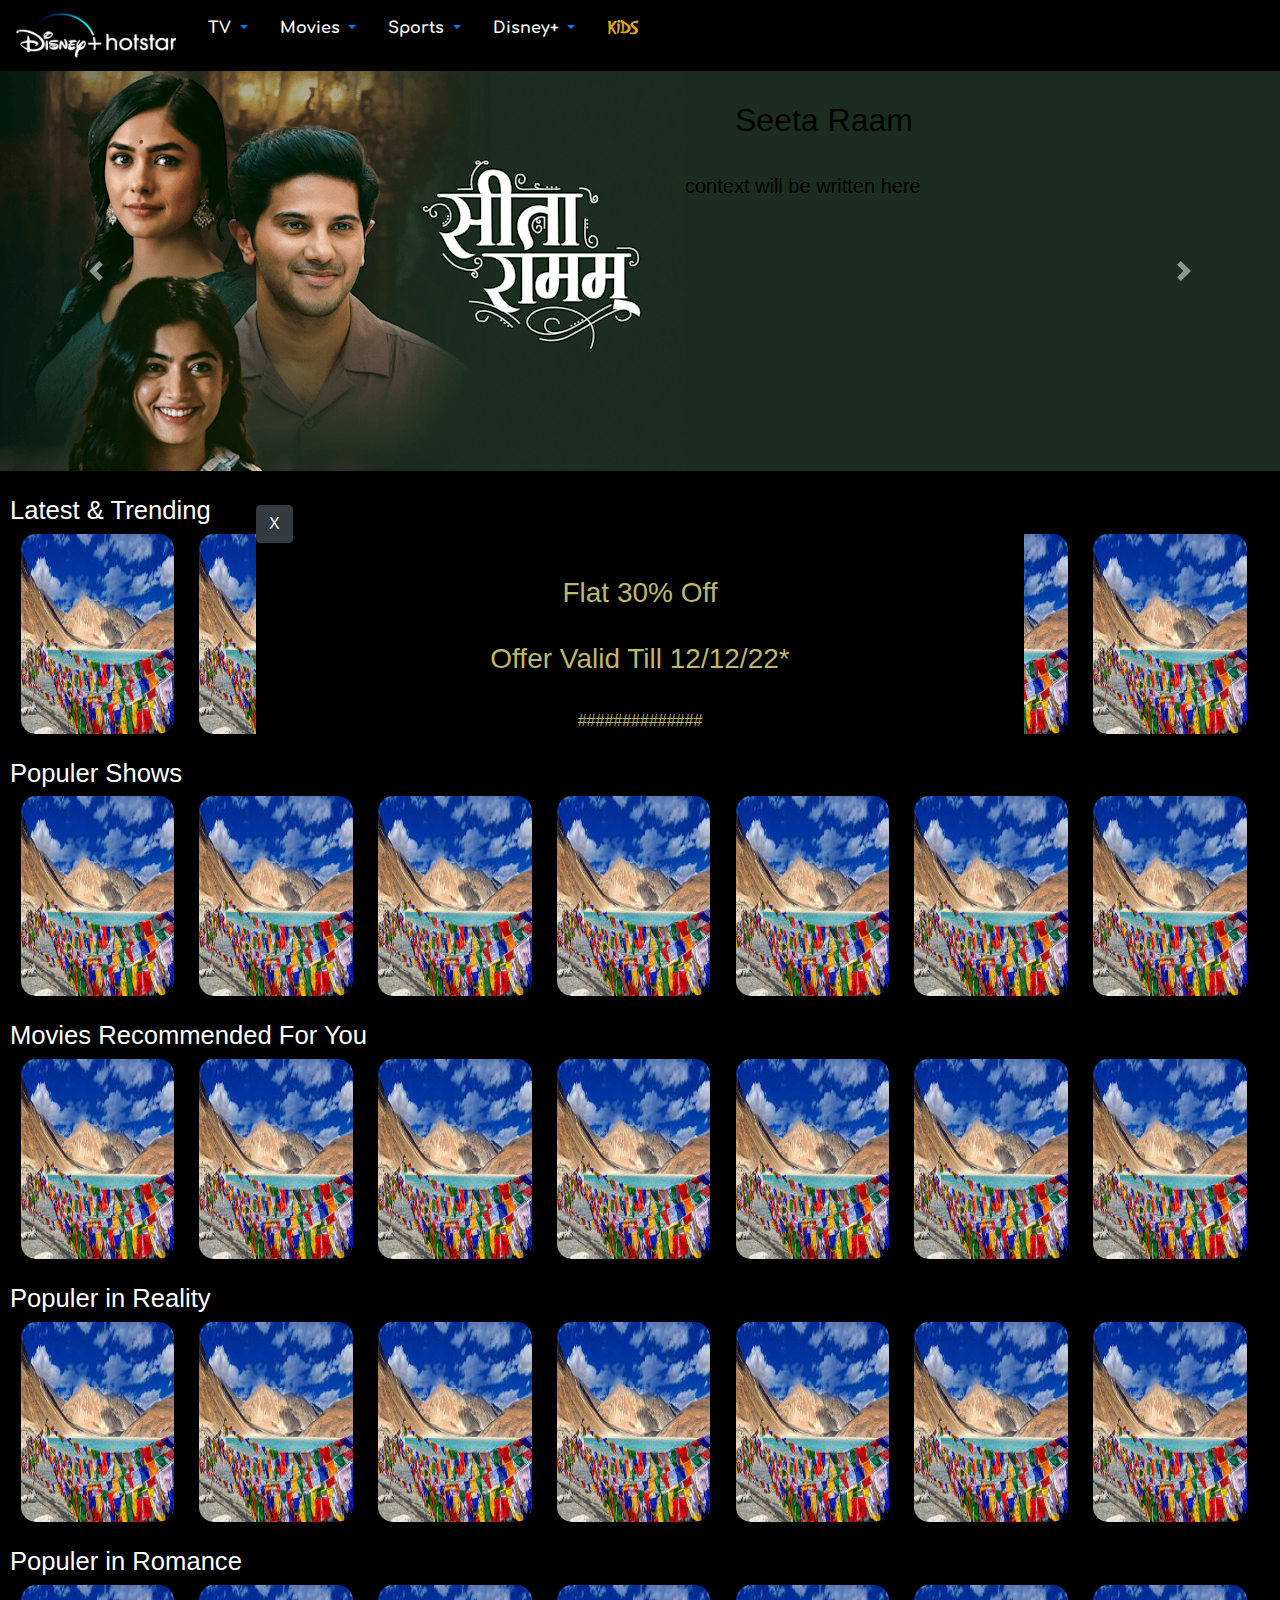
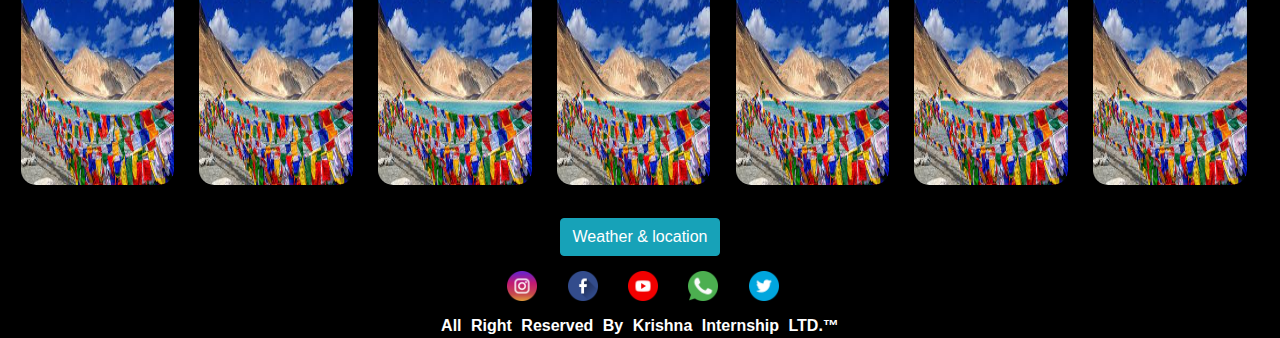
<file: index.html>
<!DOCTYPE html>
<html lang="en">

<head>
  <meta charset="UTF-8">
  <meta http-equiv="X-UA-Compatible" content="IE=edge">
  <meta name="viewport" content="width=device-width, initial-scale=1.0">
  <title>Disney+Hotstar</title>
  <link rel="icon" href="image/download.jpg">
  <link rel="stylesheet" href="00.css">
  <link rel="stylesheet" href="https://maxcdn.bootstrapcdn.com/bootstrap/4.5.2/css/bootstrap.min.css">
  <script src="https://ajax.googleapis.com/ajax/libs/jquery/3.5.1/jquery.min.js"></script>
  <script src="https://cdnjs.cloudflare.com/ajax/libs/popper.js/1.16.0/umd/popper.min.js"></script>
  <script src="https://maxcdn.bootstrapcdn.com/bootstrap/4.5.2/js/bootstrap.min.js"></script>
  <!-- <link rel="preconnect" href="https://fonts.googleapis.com">
<link rel="preconnect" href="https://fonts.gstatic.com" crossorigin>
<link href="https://fonts.googleapis.com/css2?family=Comfortaa&display=swap" rel="stylesheet"> -->
  <link rel="preconnect" href="https://fonts.googleapis.com">
  <link rel="preconnect" href="https://fonts.gstatic.com" crossorigin>
  <link
    href="https://fonts.googleapis.com/css2?family=Comfortaa&family=Julee&family=Prompt:wght@300&family=Titan+One&display=swap"
    rel="stylesheet">
  <script>


  </script>

</head>

<body class="dark-mode">

  <header style="">
    <nav class="navbar navbar-expand-md  navbar-dark   " style="margin-top: 0px; ">
      <!-- Brand -->
      <a class="navbar-brand" href="#">
        <img id="logo" src="image/disney-hotstar-logo.png" alt="Logo">
      </a>
      <div class="drop">
        <li class="nav-item dropdown">
          <a class="nav-link dropdown-toggle" href="#" id="navbardrop" data-toggle="dropdown">
            <b style="font-family: 'Comfortaa', cursive;color: white;">TV</b>
          </a>
          <div class="dropdown-menu">
            <a class="dropdown-item" href="#">Link 1</a>
            <a class="dropdown-item" href="#">Link 2</a>
            <a class="dropdown-item" href="#">Link 3</a>
          </div>
        </li>
        <li class="nav-item dropdown">
          <a class="nav-link dropdown-toggle" href="#" id="navbardrop" data-toggle="dropdown">
            <b style="font-family: 'Comfortaa', cursive;color: white;">Movies</b>
          </a>
          <div class="dropdown-menu">
            <a class="dropdown-item" href="#">Link 1</a>
            <a class="dropdown-item" href="#">Link 2</a>
            <a class="dropdown-item" href="#">Link 3</a>
          </div>
        </li>

        <li class="nav-item dropdown">
          <a class="nav-link dropdown-toggle" href="#" id="navbardrop" data-toggle="dropdown">
            <b style="font-family: 'Comfortaa', cursive;color: white;"> Sports</b>
          </a>
          <div class="dropdown-menu">
            <a class="dropdown-item" href="#">Link 1</a>
            <a class="dropdown-item" href="#">Link 2</a>
            <a class="dropdown-item" href="#">Link 3</a>
          </div>
        </li>
        <li class="nav-item dropdown">
          <a class="nav-link dropdown-toggle" href="#" id="navbardrop" data-toggle="dropdown">
            <b style="font-family: 'Comfortaa', cursive;color: white; ">Disney+</b>
          </a>
          <div class="dropdown-menu">
            <a class="dropdown-item" href="#">Link 1</a>
            <a class="dropdown-item" href="#">Link 2</a>
            <a class="dropdown-item" href="#">Link 3</a>
          </div>
        </li>
        <!-- <li class="nav-item dropdown">
          <a class="nav-link dropdown-toggle" href="#" id="navbardrop" data-toggle="dropdown">
            <b style="font-family: 'Comfortaa', cursive;">Light dark-mode</b>
          </a>
          <div class="dropdown-menu">
            <a class="dropdown-item" href="#"><button onclick="myFunction()" class="btn btn-info">Dark mode</button></a>

          </div>
        </li> -->
        <li class="nav-item " style="margin-top: -3px;">
          <a class="nav-link " href="#" id="navbardrop" data-toggle="dropdown">
            <b style="color: goldenrod;font-family: 'Julee', cursive; font-size: larger;
            ">KiDS</b>
          </a>

         
       
        <!-- <li class="nav-item " style=" width: 22%;
        margin-left: 27%;">
          <a class="nav-link " href="#" id="navbardrop">
            <form class="form-inline" action="/action_page.php" style="    margin-right: 100px;">
              <input class="form-control mr-sm-2" type="text" placeholder="Search"
                style=" position: relative; background-color: transparent!important;">
              <button class="btn " type="submit" style="margin-left: 163px;
                        position: absolute;">&#128269;</button>
            </form>
          </a>

        </li>

        <li class="nav-item " style="
    margin-left: -1%;
    width: 12%;">
          <a class="nav-link " href="#" id="navbardrop">
            <button class="btn btn-primary" style=" font-family: 'Prompt', sans-serif;"> subscribe</button>
          </a>

        </li>
        <li class="nav-item " style= "margin-left: -1%;">
          <a class="nav-link " href="#" id="navbardrop"
            style="  color: white; font-family:system-ui, -apple-system, BlinkMacSystemFont, 'Segoe UI', Roboto, Oxygen, Ubuntu, Cantarell, 'Open Sans', 'Helvetica Neue', sans-serif;">
            <B>LOGIN</B>
          </a>

        </li> -->

    </nav>
  </header>

  <main>
    <div id="demo" class="carousel slide" data-ride="carousel">

      <!-- Indicators -->
      <ul class="carousel-indicators">
        <li data-target="#demo" data-slide-to="0" class="active" style="visibility: hidden;"></li>
        <li data-target="#demo" data-slide-to="1" style="visibility: hidden;"></li>
        <li data-target="#demo" data-slide-to="2" style="visibility: hidden;"></li>
      </ul>

      <!-- The slideshow -->
      <div class="carousel-inner">
        <div class="carousel-item active">
          <div class="crowsel" style="background-color:#1b2d21;">
            <h2 class="hh">Seeta Raam</h2> <br>
            <p class="pom">context will be written here</p>
          </div>
          <img class="imgi" src="image/1415672-h-5863d7d1b602.webp" alt="Los Angeles">
        </div>
        <div class="carousel-item">
          <div class="crowsel" style="background-color:#d6d6d6;">
            <h2 class="hh">RORSCHACH</h2>
            <br>
            <p class="pom
">context will be written here</p>
          </div>
          <img class="imgi" src="image/white.webp" alt="Chicago">
        </div>
        <div class="carousel-item">
          <div class="crowsel" style="background-color:#febe16;">
            <h2 class="hh">Comedy Adda 2</h2>
            <br>
            <p class="pom
">context will be written here</p>
          </div>
          <img class="imgi" src="image/1363560-h-33ff3a59fd4b.webp" alt="New York">
        </div>
      </div>
      <!-- Left and right controls -->

      <div>
        <a class="carousel-control-prev" href="#demo" data-slide="prev">
          <span class="carousel-control-prev-icon"></span>
        </a>
        <a class="carousel-control-next" href="#demo" data-slide="next">
          <span class="carousel-control-next-icon"></span>
        </a>
      </div>

    </div>
    <br>
    <div class="tray-container" style="
      width: 100%; height: fit-content;">
      <a href="Latest.html" target="_new">
        <h3 class="tray-title qq" style="margin-left: 10px;color: white; font-family: inherit;"> Latest & Trending</h3>
      </a>
      <div class="ss"><img class="ii" src="image/laddakh.jpg" alt=""></div>
      <div class="ss"><img class="ii" src="image/laddakh.jpg" alt=""></div>
      <div class="ss"><img class="ii" src="image/laddakh.jpg" alt=""></div>
      <div class="ss"><img class="ii" src="image/laddakh.jpg" alt=""></div>
      <div class="ss"><img class="ii" src="image/laddakh.jpg" alt=""></div>
      <div class="ss"><img class="ii" src="image/laddakh.jpg" alt=""></div>
      <div class="ss nn"><img class="ii" src="image/laddakh.jpg" alt=""></div>
    </div>
    <br>
    <div class="tray-container" style="
       width: 100%; height: fit-content;">
      <a href="Latest.html" target="_new">
        <h3 class="tray-title qq" style="margin-left: 10px;color: white; font-family: inherit;">Populer Shows </h3>
      </a>
      <div class="ss"><img class="ii" src="image/laddakh.jpg" alt=""></div>
      <div class="ss"><img class="ii" src="image/laddakh.jpg" alt=""></div>
      <div class="ss"><img class="ii" src="image/laddakh.jpg" alt=""></div>
      <div class="ss"><img class="ii" src="image/laddakh.jpg" alt=""></div>
      <div class="ss"><img class="ii" src="image/laddakh.jpg" alt=""></div>
      <div class="ss"><img class="ii" src="image/laddakh.jpg" alt=""></div>
      <div class="ss nn"><img class="ii" src="image/laddakh.jpg" alt=""></div>

    </div>
    <br>
    <div class="tray-container" style="
  width: 100%; height: fit-content;">
      <a href="Latest.html" target="_new">
        <h3 class="tray-title qq" style="margin-left: 10px;color: white; font-family: inherit;">Movies Recommended For You</h3>
      </a>

      <div class="ss"><img class="ii" src="image/laddakh.jpg" alt=""></div>
      <div class="ss"><img class="ii" src="image/laddakh.jpg" alt=""></div>
      <div class="ss"><img class="ii" src="image/laddakh.jpg" alt=""></div>
      <div class="ss"><img class="ii" src="image/laddakh.jpg" alt=""></div>
      <div class="ss"><img class="ii" src="image/laddakh.jpg" alt=""></div>
      <div class="ss"><img class="ii" src="image/laddakh.jpg" alt=""></div>
      <div class="ss nn"><img class="ii" src="image/laddakh.jpg" alt=""></div>
    </div>
    <br>
    <div class="tray-container" style=" width: 100%; height: fit-content;">
      <a href="Latest.html" target="_new">
        <h3 class="tray-title qq" style="margin-left: 10px;color: white; font-family: inherit;">Populer in Reality </h3>
      </a>

      <div class="ss"><img class="ii" src="image/laddakh.jpg" alt=""></div>
      <div class="ss"><img class="ii" src="image/laddakh.jpg" alt=""></div>
      <div class="ss"><img class="ii" src="image/laddakh.jpg" alt=""></div>
      <div class="ss"><img class="ii" src="image/laddakh.jpg" alt=""></div>
      <div class="ss"><img class="ii" src="image/laddakh.jpg" alt=""></div>
      <div class="ss"><img class="ii" src="image/laddakh.jpg" alt=""></div>
      <div class="ss nn"><img class="ii" src="image/laddakh.jpg" alt=""></div>
    </div>
    <br>
    <div class="tray-container" style="
  width: 100%; height: fit-content;">
      <a href="Latest.html" target="_new">
        <h3 class="tray-title qq" style="margin-left: 10px;color: white; font-family: inherit;">Populer in Romance </h3>
      </a>
      <div class="ss"><img class="ii" src="image/laddakh.jpg" alt=""></div>
      <div class="ss"><img class="ii" src="image/laddakh.jpg" alt=""></div>
      <div class="ss"><img class="ii" src="image/laddakh.jpg" alt=""></div>
      <div class="ss"><img class="ii" src="image/laddakh.jpg" alt=""></div>
      <div class="ss"><img class="ii" src="image/laddakh.jpg" alt=""></div>
      <div class="ss"><img class="ii" src="image/laddakh.jpg" alt=""></div>
      <div class="ss nn"><img class="ii" src="image/laddakh.jpg" alt=""></div>
    </div>

  </main>
  <div id="coupon">

    <button onClick="closeCoupon()" class="btn btn-dark">X</button>
    <hr>
    <center>
      <h3>Flat 30% Off</h2>
    </center>
    <hr>
    <center>
      <h3>Offer Valid Till 12/12/22*</h3>
    </center>
    <hr>
    <CENTER>##############</CENTER>

  </div>
  <script>
    window.onload = loadCoupon()

  </script>
  <hr>
  <div class="geo">
    <center>
      <button onClick="geolocation()" class="btn btn-info" ">Weather & location</button>
<p id=" out" style="font-family: cursive; margin-top: 10px;"></p>
        <p id="weather" style="font-family: cursive;
color: darkred;
font-size: 25px;
margin-top: -10px;;"></p>
    </center>
  </div>

  <footer id="footer">
    <center style="margin-left:-20px;">
      <a href="https://www.instagram.com/disneyplushotstar/?hl=en" target="_new"><img class="foot"
          src="oo/instagram (1).png" width="30" height="30" alt="insta"></a>
      <a href="http://facebook.com" target="_new"> <img class="foot" src="oo/facebook (2).png" width="30" height="30"
          alt="facebook"></a>
      <a href="https://www.youtube.com/c/hotstarOfficial" target="_new"><img class="foot" src="oo/youtube.png"
          width="30" height="30" alt="youtube"></a>
      <a href="https://www.whatsapp.com" target="_new"><img class="foot" src="oo/whatsapp.png" width="30" height="30"
          alt="wattsapp"></a>
      <a href="https://twitter.com/DisneyPlusHS?ref_src=twsrc%5Egoogle%7Ctwcamp%5Eserp%7Ctwgr%5Eauthor"
        target="_new"><img class="foot" src="oo/twitter.png" width="30" height="30" alt="twitter"></a>
    </center>


    <center><b style="font-family:'Segoe UI', Tahoma, Geneva, Verdana, sans-serif;
          word-spacing: 5px; color: white;"> All Right Reserved By Krishna Internship LTD.&trade; </b></center>


    <script src="geo.js"></script>


  </footer>


  <script src="java.js"></script>


</body>

</html>
</file>
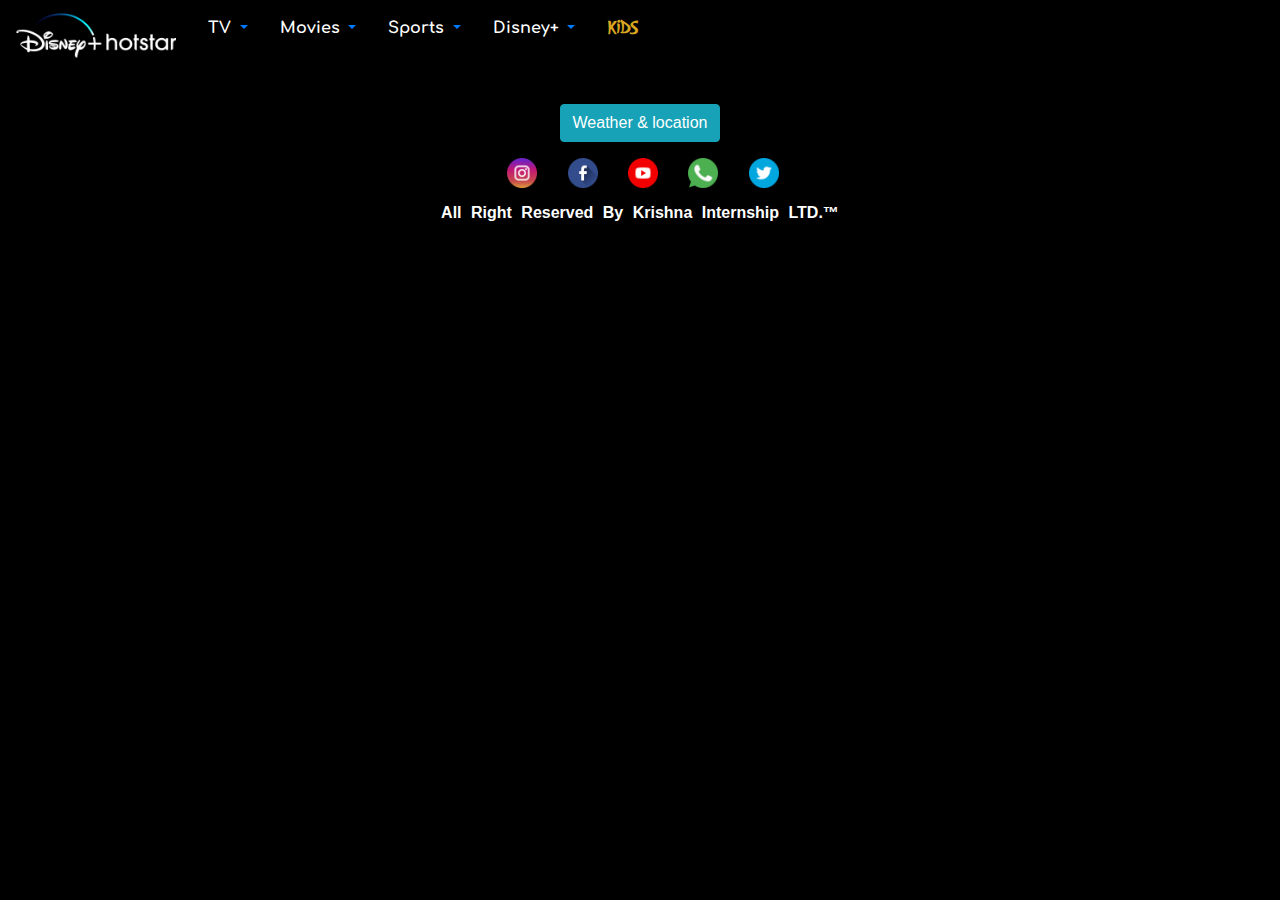
<file: list page.html>
<!DOCTYPE html>
<html lang="en">

<head>
  <meta charset="UTF-8">
  <meta http-equiv="X-UA-Compatible" content="IE=edge">
  <meta name="viewport" content="width=device-width, initial-scale=1.0">
  <title>Disney+Hotstar</title>
  <link rel="icon" href="image/download.jpg">
  <link rel="stylesheet" href="00.css">
  <link rel="stylesheet" href="https://maxcdn.bootstrapcdn.com/bootstrap/4.5.2/css/bootstrap.min.css">
  <script src="https://ajax.googleapis.com/ajax/libs/jquery/3.5.1/jquery.min.js"></script>
  <script src="https://cdnjs.cloudflare.com/ajax/libs/popper.js/1.16.0/umd/popper.min.js"></script>
  <script src="https://maxcdn.bootstrapcdn.com/bootstrap/4.5.2/js/bootstrap.min.js"></script>
  <!-- <link rel="preconnect" href="https://fonts.googleapis.com">
<link rel="preconnect" href="https://fonts.gstatic.com" crossorigin>
<link href="https://fonts.googleapis.com/css2?family=Comfortaa&display=swap" rel="stylesheet"> -->
  <link rel="preconnect" href="https://fonts.googleapis.com">
  <link rel="preconnect" href="https://fonts.gstatic.com" crossorigin>
  <link
    href="https://fonts.googleapis.com/css2?family=Comfortaa&family=Julee&family=Prompt:wght@300&family=Titan+One&display=swap"
    rel="stylesheet">
  <script>


  </script>

</head>

<body class="dark-mode">
  <!-- id="collapsibleNavbar"  -->
  <!-- collapse navbar-collapse  -->

  <header>
    <nav class="navbar navbar-expand-md  navbar-dark  "
     style="margin-top: 0px;">
      <!-- Brand -->
      <a class="navbar-brand" href="#">
        <img id="logo" src="image/disney-hotstar-logo.png" alt="Logo">
      </a>
      <button class="navbar-toggler" type="button" data-toggle="collapse" data-target="#collapsibleNavbar">
        <span class="navbar-toggler-icon"></span>
    </button>
      <div class="drop collapse navbar-collapse" id="collapsibleNavbar">
        <li class="nav-item dropdown hovv">
          <a class="nav-link dropdown-toggle" href="#" id="navbardrop" data-toggle="dropdown">
            <b style="font-family: 'Comfortaa', cursive;color: white; ">TV</b>
          </a>
          <div class="dropdown-menu opp">
            <a class="dropdown-item" href="#">Link 1</a>
            <a class="dropdown-item" href="#">Link 2</a>
            <a class="dropdown-item" href="#">Link 3</a>
          </div>
        </li>
        <li class="nav-item dropdown hovv">
          <a class="nav-link dropdown-toggle" href="#" id="navbardrop" data-toggle="dropdown">
            <b style="font-family: 'Comfortaa', cursive;color: white;">Movies</b>
          </a>
          <div class="dropdown-menu">
            <a class="dropdown-item" href="#">Link 1</a>
            <a class="dropdown-item" href="#">Link 2</a>
            <a class="dropdown-item" href="#">Link 3</a>
          </div>
        </li>

        <li class="nav-item dropdown hovv">
          <a class="nav-link dropdown-toggle" href="#" id="navbardrop" data-toggle="dropdown">
            <b style="font-family: 'Comfortaa', cursive;color: white;"> Sports</b>
          </a>
          <div class="dropdown-menu">
            <a class="dropdown-item" href="#">Link 1</a>
            <a class="dropdown-item" href="#">Link 2</a>
            <a class="dropdown-item" href="#">Link 3</a>
          </div>
        </li>
        <li class="nav-item dropdown hovv">
          <a class="nav-link dropdown-toggle" href="#" id="navbardrop" data-toggle="dropdown">
            <b style="font-family: 'Comfortaa', cursive;color: white; ">Disney+</b>
          </a>
          <div class="dropdown-menu">
            <a class="dropdown-item" href="#">Link 1</a>
            <a class="dropdown-item" href="#">Link 2</a>
            <a class="dropdown-item" href="#">Link 3</a>
          </div>
        </li>
        <!-- <li class="nav-item dropdown">
          <a class="nav-link dropdown-toggle" href="#" id="navbardrop" data-toggle="dropdown">
            <b style="font-family: 'Comfortaa', cursive;">Light dark-mode</b>
          </a>
          <div class="dropdown-menu">
            <a class="dropdown-item" href="#"><button onclick="myFunction()" class="btn btn-info">Dark mode</button></a>

          </div>
        </li> -->
        <li class="nav-item hovv " style="margin-top: -3px;">
          <a class="nav-link " href="#" id="navbardrop" data-toggle="dropdown">
            <b style="color: goldenrod;font-family: 'Julee', cursive; font-size: larger;
            ">KiDS</b>
          </a>

         
       
   <!-- <li class="nav-item " style=" width: 22%;
        margin-left: 27%;">
          <a class="nav-link " href="#" id="navbardrop">
            <form class="form-inline" action="/action_page.php" style="    margin-right: 100px;">
              <input class="form-control mr-sm-2" type="text" placeholder="Search"
                style=" position: relative; background-color: transparent!important;">
              <button class="btn " type="submit" style="margin-left: 163px;
                        position: absolute;">&#128269;</button>
            </form>
          </a>

        </li>

        <li class="nav-item " style="
    margin-left: -1%;
    width: 12%;">
          <a class="nav-link " href="#" id="navbardrop">
            <button class="btn btn-primary" style=" font-family: 'Prompt', sans-serif;"> subscribe</button>
          </a>

        </li>
        <li class="nav-item " style= "margin-left: -1%;">
          <a class="nav-link " href="#" id="navbardrop"
            style="  color: white; font-family:system-ui, -apple-system, BlinkMacSystemFont, 'Segoe UI', Roboto, Oxygen, Ubuntu, Cantarell, 'Open Sans', 'Helvetica Neue', sans-serif;">
            <B>LOGIN</B>
          </a>

        </li> --> 

    </nav>
  </header>


  <div id="coupon">

    <button onClick="closeCoupon()" class="btn btn-dark">X</button>
    <hr>
    <center>
      <h3>Flat 30% Off</h2>
    </center>
    <hr>
    <center>
      <h3>Offer Valid Till 12/12/22*</h3>
    </center>
    <hr>
    <CENTER>##############</CENTER>

  </div>
  <script>
    window.onload = loadCoupon()

  </script>
  <hr>
  <div class="geo">
    <center>
      <button onClick="geolocation()" class="btn btn-info" ">Weather & location</button>
<p id=" out" style="font-family: cursive; margin-top: 10px;"></p>
        <p id="weather" style="font-family: cursive;
color: darkred;
font-size: 25px;
margin-top: -10px;;"></p>
    </center>
  </div>

  <footer id="footer">
    <center style="margin-left:-20px;">
      <a href="https://www.instagram.com/disneyplushotstar/?hl=en" target="_new"><img class="foot"
          src="oo/instagram (1).png" width="30" height="30" alt="insta"></a>
      <a href="http://facebook.com" target="_new"> <img class="foot" src="oo/facebook (2).png" width="30" height="30"
          alt="facebook"></a>
      <a href="https://www.youtube.com/c/hotstarOfficial" target="_new"><img class="foot" src="oo/youtube.png"
          width="30" height="30" alt="youtube"></a>
      <a href="https://www.whatsapp.com" target="_new"><img class="foot" src="oo/whatsapp.png" width="30" height="30"
          alt="wattsapp"></a>
      <a href="https://twitter.com/DisneyPlusHS?ref_src=twsrc%5Egoogle%7Ctwcamp%5Eserp%7Ctwgr%5Eauthor"
        target="_new"><img class="foot" src="oo/twitter.png" width="30" height="30" alt="twitter"></a>
    </center>


    <center><b style="font-family:'Segoe UI', Tahoma, Geneva, Verdana, sans-serif;
          word-spacing: 5px; color: white;"> All Right Reserved By Krishna Internship LTD.&trade; </b></center>


    <script src="geo.js"></script>


  </footer>


  <script src="java.js"></script>


</body>

</html>
</file>
<file: 00.css>
#logo
{
    height: 45px;
    width: 160px;
   
}
.drop {
    color: transparent;
    margin-top: -14px;
    display: flex;
    align-content: center;
    align-items: center;
}

   
    .nv
    {background-color: #121926!important;}

    .crowsel
    { 
        position: absolute;
    
    height: 100%;
    width: 50%;
    margin-left: 685px;
    }

    @media screen and (max-width:1040px){.crowsel

        {display: none;}
    }
    @media screen and (max-width:1040px){.imgi 
        {width: 100%;height:400px ;}
        
    }
    @media screen and (max-width:928px){.imgi 
        {width: 100%;height:300px ;}
        
    }
    @media screen and (max-width:618px){.imgi 
        {width: 95%;height:230px ; margin-left: 2.3%;}
        
    }
        
    
    
.dop
{ width: 100%; height: 100%; border-radius: 20px; 
}
.ss
{ display: inline; 
   

}
.ii:hover {
    transform:scale(1.3);
    z-index: 2;
}
.ii
{
    height: 200px;
    width: 12%;
    margin-left: 20.7px;
border-radius: 15px; 
box-shadow: 0 0 20px 2px rgba(0,0,0,0.1);
transition: 0.5s;
} 


.foot
{     margin-left: 2%;
    margin-bottom: 1%;}
    
   .hh
   { color: black; margin-top: 30px; 
margin-left: 50px;
}


.pom
{font-size: 20px; color: black}
#footer
{margin-top: 2%; }
body
{background-color:#121926 !important; color: aliceblue !important; }
.dark-mode{
    background-color:black !important;
    color: white!important;}

    #coupon{ 
        height: 270px;
        width:60%;
        background-color:black;
        color: darkkhaki;
        margin-left: 20%;
        position: absolute;
        z-index: 100;
        margin-top:-100%;
        visibility: visible;
        border-radius: 7px;
        
    }
 .qq
 { font-size:1.6rem}

@media screen and (max-width:900px){.nav-item {display: list-item;}
    
}

 @media screen and  
    (max-width:1090px){.ii{height: 168px;
        width: 11.5%;}}
        
        @media screen and (max-width:480px) {.ii{  height: 50px;
            width: 20%;
            border-radius: 3px;
            margin-left: 15px;
            
        }
    }
    @media screen and (max-width:480px){.nn,.n1{ display: none;}}

    @media screen and (max-width:615px){.nn{ display: none;}}

@media screen and (max-width:615px){.ii{ height:125px;
    width: 13%; margin-left: 1%;}}
        
    

    @media screen and (max-width:810px) {.ii{  height: 60px;
        width: 15%;
        border-radius: 5px;
        margin-left: 5%;
    }
}
    @media screen and  
    (max-width:1000px){.ii{height: 138px;
        width: 11%; margin-left: 2.5%;}}
    
        .hovv:hover { transform:scale(1.3);
            z-index: 2; display: list-item; }
</file>
